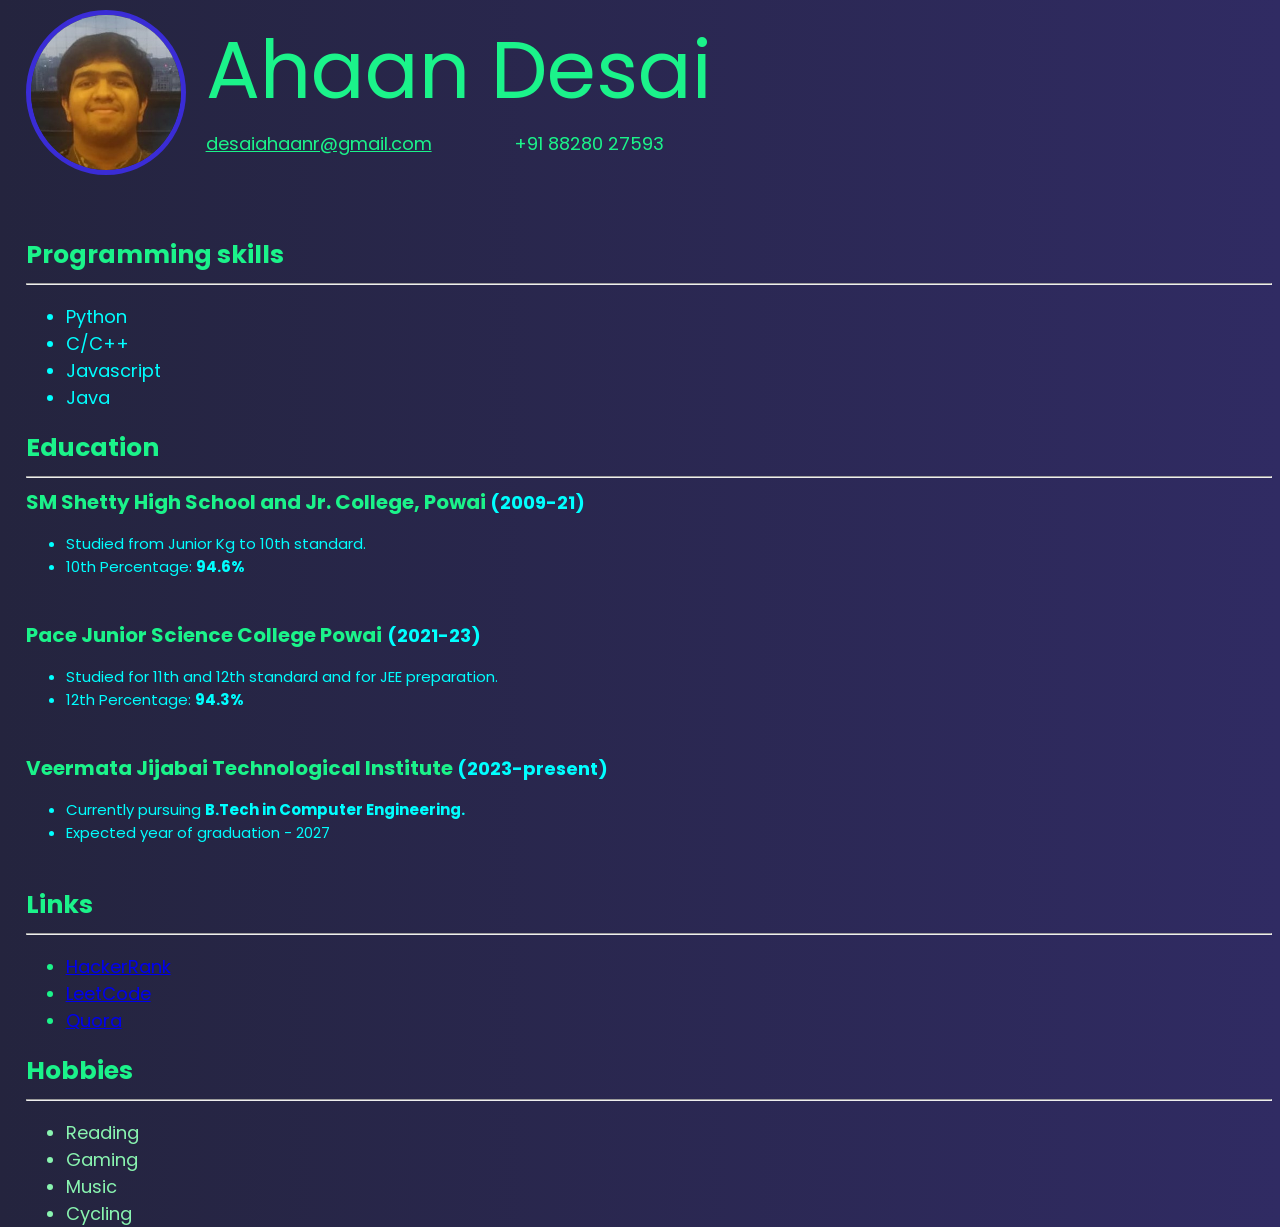
<file: Portfolio.html>
<!DOCTYPE html>
<html lang="en">

<head>
	<link rel=stylesheet type="text/css" href="Portfolio.css">
	<meta charset="UTF-8">
	<meta name="viewport" content="width=device-width, initial-scale=1.0">
	<title>Portfolio</title>
</head>

<body>
	<div class="profile">
		<div class="head-img">
			<img src="img.jpg" id="headimg">
		</div>
		<div class="info">
			<div class="name" style="font-size: 80px; color: #1bf38a;">Ahaan Desai</div>
			<div class="contact">
				<div class="mail"><a href="mailto:desaiahaanr@gmail.com" id="email">desaiahaanr@gmail.com</a></div>
				<div class="number"><label for="tel" style="color: #1bf38a">+91 88280 27593</label></div>
			</div>
		</div>
	</div>


	<br><br>
	<div class="skills">
		<h2> Programming skills</h2>
		<hr>
		<ul>
			<li> Python </li>
			<li> C/C++ </li>
			<li> Javascript </li>
			<li> Java </li>
		</ul>
	</div>

	<div class="education">
		<h2> Education </h2>
		<hr>
		<h4> SM Shetty High School and Jr. College, Powai </h4>
		<div class="year"> <b>(2009-21) </b> </div>
		<ul class="edu">
			<li> Studied from Junior Kg to 10th standard. </li>
			<li> 10th Percentage: <b> 94.6% </b> </li>
		</ul>

		<br>
		<h4> Pace Junior Science College Powai</h4>
		<div class="year"> <b>(2021-23)</b></div>
		<ul class="edu">
			<li> Studied for 11th and 12th standard and for JEE preparation. </li>
			<li> 12th Percentage: <b> 94.3% </b> </li>
		</ul>

		<br>
		<h4> Veermata Jijabai Technological Institute </h4>
		<div class="year"> <b> (2023-present) </b> </div>
		<ul class="edu">
			<li> Currently pursuing <b>B.Tech in Computer Engineering. </b> </li>
			<li> Expected year of graduation - 2027</li>
		</ul>
		<br>
	</div>

	<div class="links">
		<h2>Links</h2>
		<hr>
		<ul>
			<li><a href="https://www.hackerrank.com/profile/ahaan_desai2705">HackerRank</a></li>
			<li><a href="https://leetcode.com/ahaan_desai27/">LeetCode</a></li>
			<li><a href="https://www.quora.com/profile/Ahaan-Desai">Quora</a></li>
		</ul>
	</div>

	<div class="hobbies">
		<h2> Hobbies</h2>
		<hr>
		<ul>
			<li> Reading </li>
			<li> Gaming </li>
			<li> Music </li>
			<li> Cycling</li>
		</ul>
	</div>


</body>

</html>
</file>
<file: Portfolio.css>
@import url('https://fonts.googleapis.com/css2?family=Poppins&display=swap');

:root {
	--light-green: #1bf38a;
}
/*Element selectors*/
html {
	height: 100%;
}
body {
	height: 100%;
	margin-top: 10px;
	margin-left: 2vw;
	font-size: 18px;
	font-family: 'Poppins', sans-serif;
	background: #0f0c29; 
	background: -webkit-linear-gradient(to right, #24243e, #302b63); 
	background: linear-gradient(to right, #24243e, #302b63);  
}
h1, h2, h3, h4{
	display: inline;
	color: var(--light-green);
	font-size: 20px;
}
h2 {
	font-size: 25px;
}

li {
	color: cyan;
}

#headimg {
	border-radius: 50%; 
	width: 150px; 
	height: auto;
	border: 5px solid #3a2cd6;
}
.profile {
	display: flex;
	flex-wrap: wrap;
}
.info {
	margin-left: 20px;
}
.contact {
	display: flex;
	flex-wrap: wrap;
}
.number {
	margin-left: 82px;
}
#email {
	color: #1bf38a;
}

.edu {
	font-size: 15px;
}
.year {
	display: inline;
	color: cyan;
}

.links li {
	color: var(--light-green);
}
.links li a:visited {
	color: rgba(29, 177, 83, 0.436);
}

.hobbies li {
	color:rgb(137, 244, 176);
}
</file>
